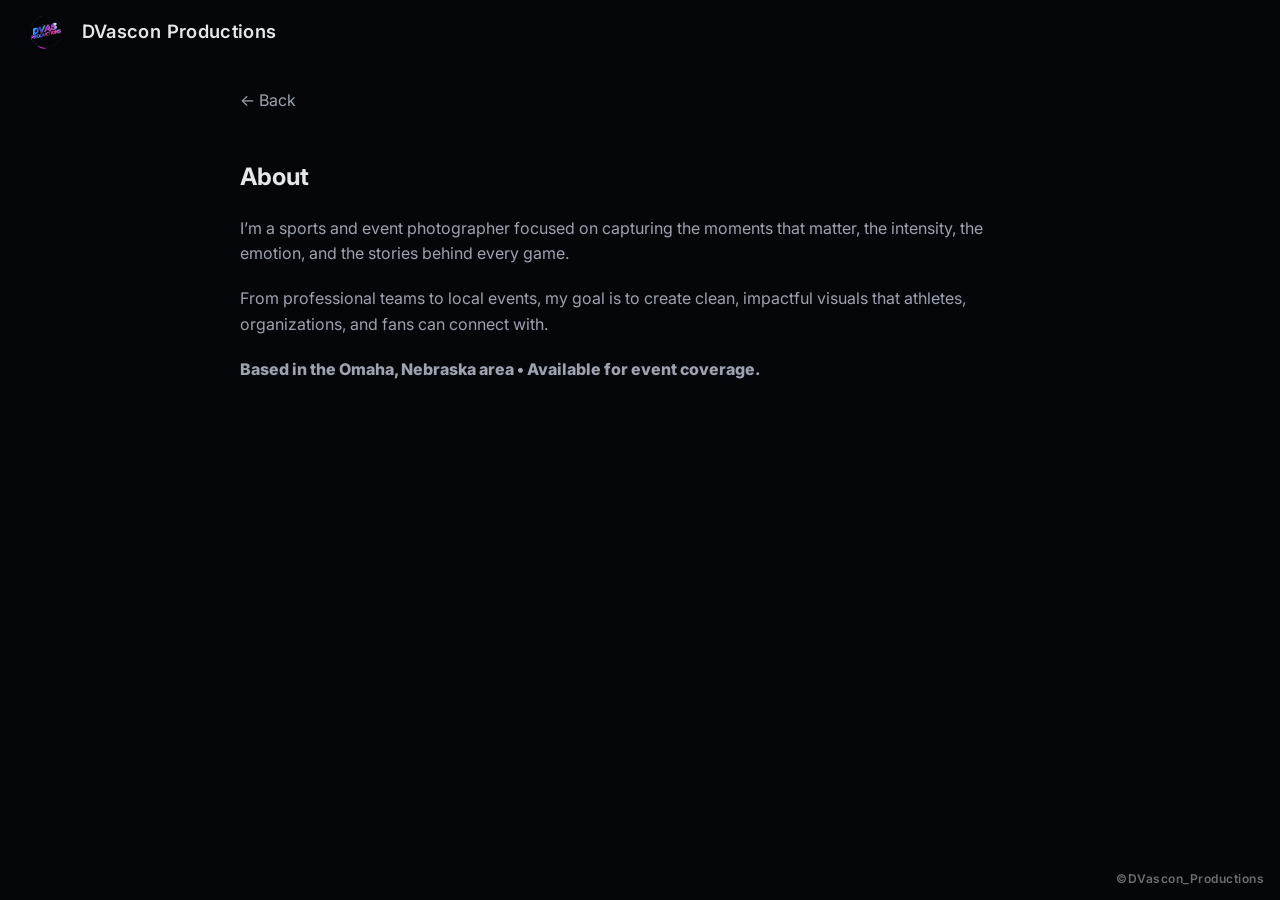
<file: about.html>
<!DOCTYPE html>
<html lang="en">
<head>
  <meta charset="UTF-8">
  <title>About – DVascon Productions</title>
  <meta name="viewport" content="width=device-width, initial-scale=1">
  <link href="https://fonts.googleapis.com/css2?family=Inter:wght@400;500;600&display=swap" rel="stylesheet">
  <link rel="stylesheet" href="js/styles.css">
  <script src="js/config.js"></script>
  <script src="js/app.js"></script>
  <style>
    body {
      line-height: 1.6;
    }

    .container {
      max-width: 800px;
      margin: auto;
    }

    p {
      color: #9CA3AF;
      margin-bottom: 1.2rem;
    }
  </style>
</head>
<body>
  <div class="nav">
    <a class="brand" href="index.html">
      <img src="assets/DVascon_Productions_Logo.png" alt="DVascon Productions logo">
      <h1 data-site-title>DVascon Productions</h1>
    </a>
  </div>

  <main class="page">
    <div class="container">
      <a href="index.html" class="back">← Back</a>
      <h2>About</h2>

      <p>
        I’m a sports and event photographer focused on capturing the moments that matter,
        the intensity, the emotion, and the stories behind every game.
      </p>

      <p>
        From professional teams to local events, my goal is to create clean, impactful
        visuals that athletes, organizations, and fans can connect with.
      </p>

      <p style="font-weight:800;">
        Based in the Omaha, Nebraska area • Available for event coverage.
      </p>
    </div>
  </main>

  <script>
    setGlobalNav();
  </script>
</body>
</html>
</file>
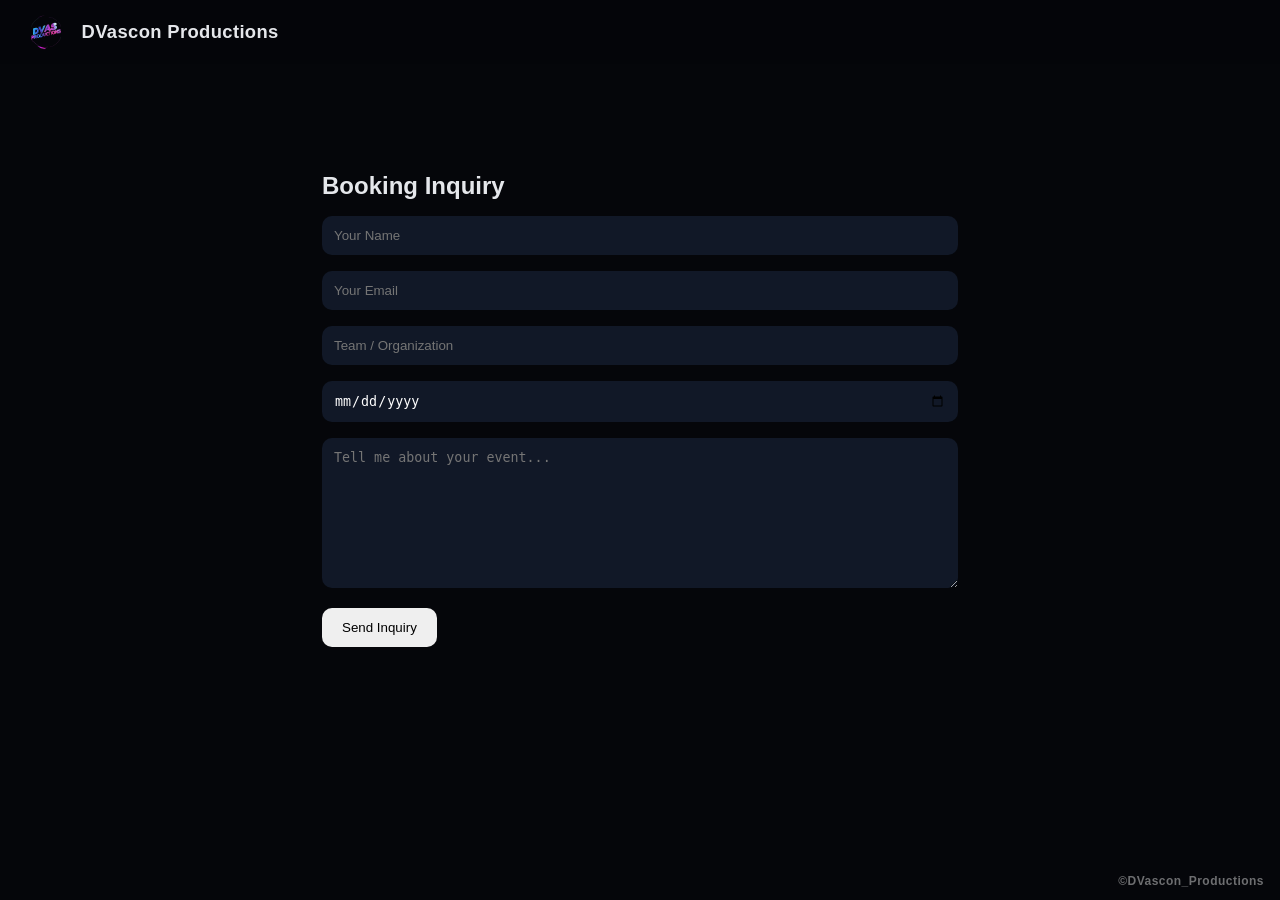
<file: inquiry.html>
<!DOCTYPE html>
<html lang="en">
<head>
<meta charset="UTF-8">
<meta name="viewport" content="width=device-width,initial-scale=1">
<title>Book DVascon Productions</title>

<link rel="stylesheet" href="js/styles.css">

<style>
.form-wrap{
  max-width:700px;
  margin:120px auto 40px;
  padding:2rem;
}

.form-wrap h2{
  margin-bottom:1rem;
}

.form-group{
  margin-bottom:1rem;
}

input,
textarea{
  width:100%;
  padding:12px;
  border-radius:10px;
  border:none;
  background:#111827;
  color:white;
}

textarea{
  min-height:150px;
  resize:vertical;
}

button{
  padding:12px 20px;
  border:none;
  border-radius:10px;
  cursor:pointer;
}
</style>
</head>

<body>

<div class="nav">
  <a class="brand" href="index.html">
    <img src="assets/DVascon_Productions_Logo.png">
    <h1>DVascon Productions</h1>
  </a>
</div>

<div class="form-wrap">

<h2>Booking Inquiry</h2>

<form
  action="https://formspree.io/f/mnjyzkar"
  method="POST">

  <div class="form-group">
    <input
      type="text"
      name="name"
      placeholder="Your Name"
      required>
  </div>

  <div class="form-group">
    <input
      type="email"
      name="email"
      placeholder="Your Email"
      required>
  </div>

  <div class="form-group">
    <input
      type="text"
      name="team"
      placeholder="Team / Organization">
  </div>

  <div class="form-group">
    <input
      type="date"
      name="event_date">
  </div>

  <div class="form-group">
    <textarea
      name="message"
      placeholder="Tell me about your event..."
      required></textarea>
  </div>

  <button type="submit">
    Send Inquiry
  </button>

</form>

</div>

</body>
</html>
</file>
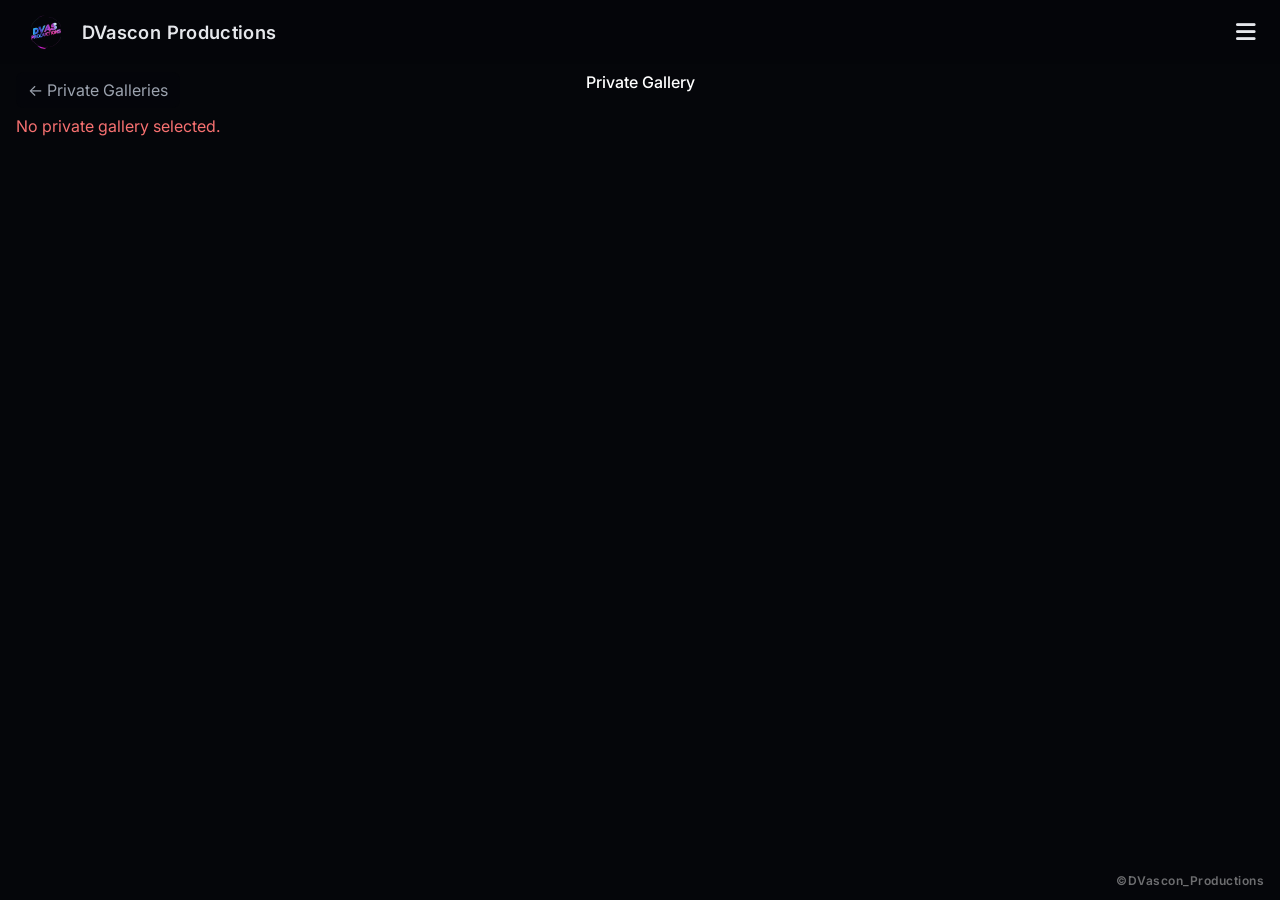
<file: private-gallery.html>
<!DOCTYPE html>
<html lang="en">

<head>

  <meta charset="UTF-8">

  <title>Private Gallery</title>

  <meta
    name="viewport"
    content="width=device-width, initial-scale=1"
  >

  <link
    href="https://fonts.googleapis.com/css2?family=Inter:wght@400;500&display=swap"
    rel="stylesheet"
  >

  <link
    rel="stylesheet"
    href="https://cdnjs.cloudflare.com/ajax/libs/font-awesome/6.5.0/css/all.min.css"
  >

  <link
    rel="stylesheet"
    href="js/styles.css"
  >

  <style>

    .private-gallery {

      columns:
        4 260px;

      column-gap:
        1rem;

      padding:
        100px 1rem 2rem;

    }


    .private-gallery img,
    .private-gallery video {

      width: 100%;

      margin-bottom: 1rem;

      border-radius: 12px;

      cursor: pointer;

      background: #111827;

    }


    .private-back {

      position: fixed;

      top: 72px;

      left: 1rem;

      z-index: 900;

      color: #9CA3AF;

      text-decoration: none;

      background:
        rgba(5,6,10,.7);

      padding:
        .5rem .75rem;

      border-radius: 8px;

    }


    .private-title {

      position: absolute;

      top: 72px;

      left: 50%;

      transform:
        translateX(-50%);

      color: white;

      z-index: 901;

      font-size: 1rem;

      font-weight: 500;

    }


    .lightbox {

      position: fixed;

      inset: 0;

      background:
        rgba(0,0,0,.88);

      display: none;

      align-items: center;

      justify-content: center;

      touch-action: pan-y;

      z-index: 2000;

    }


    .lightbox.open {

      display: flex;

    }


    .box {

      background: #0b0b0b;

      padding: 1rem;

      border-radius: 16px;

    }


    .box img,
    .box video {

      max-width: 80vw;

      max-height: 70vh;

    }


    .controls {

      display: flex;

      justify-content:
        space-between;

      gap: .75rem;

      margin-top: .75rem;

    }


    button {

      background: #1f2937;

      border: none;

      color: white;

      padding:
        .5rem .9rem;

      border-radius: 8px;

      cursor: pointer;

    }

  </style>

</head>


<body>


  <div class="nav">

    <a
      class="brand"
      href="index.html"
    >

      <img
        src="assets/DVascon_Productions_Logo.png"
        alt="DVascon Productions logo"
      >

      <h1>
        DVascon Productions
      </h1>

    </a>

    <i
      class="fa-solid fa-bars burger"
      onclick="toggleMenu()"
    ></i>

  </div>


  <div
    class="menu"
    id="menu"
  >

    <div id="menuSports"></div>

  </div>


  <a
    href="private.html"
    class="private-back"
  >
    ← Private Galleries
  </a>


  <div
    id="privateTitle"
    class="private-title"
  >
    Private Gallery
  </div>


  <div
    id="gallery"
    class="private-gallery"
  ></div>


  <div
    class="lightbox"
    id="lb"
  >

    <div class="box">

      <div id="mediaBox"></div>

      <div class="controls">

        <button
          onclick="downloadCurrent()"
        >
          ⬇ Download
        </button>

        <button
          onclick="closeLB()"
        >
          ✕
        </button>

      </div>

    </div>

  </div>


<script>

function qs(name) {

  return new URLSearchParams(
    location.search
  ).get(name) || "";

}


const folder =
  qs("folder");


const gallery =
  document.getElementById(
    "gallery"
  );


const lb =
  document.getElementById(
    "lb"
  );


const mediaBox =
  document.getElementById(
    "mediaBox"
  );


const title =
  document.getElementById(
    "privateTitle"
  );


let files = [];

let index = 0;


const MEDIA_EXTENSIONS =
  /\.(jpg|jpeg|png|webp|gif|mp4|mov|webm|m4v)$/i;


const VIDEO_EXTENSIONS =
  /\.(mp4|mov|webm|m4v)$/i;


/*
========================================================
LOAD PRIVATE GALLERY
========================================================
*/

async function loadGallery() {

  if (!folder) {

    gallery.innerHTML =
      `<p style="color:#f87171;">
        No private gallery selected.
      </p>`;

    return;

  }


  const response =
    await fetch(
      `/api/private-list?folder=${
        encodeURIComponent(folder)
      }`,
      {
        cache: "no-store"
      }
    );


  if (response.status === 401) {

    location.href =
      "private.html";

    return;

  }


  if (!response.ok) {

    throw new Error(
      "Could not load private gallery."
    );

  }


  const data =
    await response.json();


  files =
    data.files.filter(
      file =>
        MEDIA_EXTENSIONS.test(
          file.name
        )
    );


  const folderName =
    folder
      .replace(/^Private\//, "")
      .replace(/-/g, " ")
      .replace(/\b\w/g, letter =>
        letter.toUpperCase()
      );


  title.textContent =
    folderName;


  if (!files.length) {

    gallery.innerHTML =
      `<p style="color:#9CA3AF;">
        No media found in this gallery yet.
      </p>`;

    return;

  }


  gallery.innerHTML = "";


  files.forEach(
    (file, currentIndex) => {

      let element;


      const url =
        `/api/private-media?key=${
          encodeURIComponent(
            file.key
          )
        }`;


      if (
        VIDEO_EXTENSIONS.test(
          file.name
        )
      ) {

        element =
          document.createElement(
            "video"
          );

        element.src = url;

        element.muted = true;

        element.playsInline = true;

        element.preload =
          "metadata";

      } else {

        element =
          document.createElement(
            "img"
          );

        element.src = url;

        element.loading =
          "lazy";

      }


      element.onclick =
        () =>
          openLB(
            currentIndex
          );


      gallery.appendChild(
        element
      );

    }
  );

}


/*
========================================================
LIGHTBOX
========================================================
*/

function renderCurrent() {

  mediaBox.innerHTML = "";


  const file =
    files[index];


  const url =
    `/api/private-media?key=${
      encodeURIComponent(
        file.key
      )
    }`;


  let element;


  if (
    VIDEO_EXTENSIONS.test(
      file.name
    )
  ) {

    element =
      document.createElement(
        "video"
      );

    element.src = url;

    element.controls = true;

    element.autoplay = true;

  } else {

    element =
      document.createElement(
        "img"
      );

    element.src = url;

  }


  mediaBox.appendChild(
    element
  );

}


function openLB(
  currentIndex
) {

  index =
    currentIndex;

  renderCurrent();

  lb.classList.add(
    "open"
  );

}


function closeLB() {

  lb.classList.remove(
    "open"
  );

  mediaBox.innerHTML =
    "";

}


function downloadCurrent() {

  const key =
    files[index].key;


  const anchor =
    document.createElement(
      "a"
    );


  anchor.href =
    `/api/private-download?key=${
      encodeURIComponent(
        key
      )
    }`;


  anchor.download =
    files[index].name;


  document.body.appendChild(
    anchor
  );


  anchor.click();


  anchor.remove();

}


document.addEventListener(
  "keydown",
  event => {

    if (
      !lb.classList.contains(
        "open"
      )
    ) return;


    if (
      event.key ===
      "ArrowRight"
    ) {

      openLB(
        (index + 1) %
        files.length
      );

    }


    if (
      event.key ===
      "ArrowLeft"
    ) {

      openLB(
        (index - 1 +
          files.length) %
        files.length
      );

    }


    if (
      event.key ===
      "Escape"
    ) {

      closeLB();

    }

  }
);


lb.onclick =
  event => {

    if (
      event.target === lb
    ) {

      closeLB();

    }

  };


let touchStartX = 0;

let touchStartY = 0;


lb.addEventListener(
  "touchstart",
  event => {

    const touch =
      event.changedTouches[0];

    touchStartX =
      touch.clientX;

    touchStartY =
      touch.clientY;

  },
  { passive: true }
);


lb.addEventListener(
  "touchend",
  event => {

    const touch =
      event.changedTouches[0];

    const deltaX =
      touch.clientX - touchStartX;

    const deltaY =
      touch.clientY - touchStartY;


    if (
      Math.abs(deltaX) < 50 ||
      Math.abs(deltaX) <= Math.abs(deltaY)
    ) {

      return;

    }


    openLB(
      deltaX < 0
        ? (index + 1) % files.length
        : (index - 1 + files.length) % files.length
    );

  },
  { passive: true }
);


loadGallery().catch(
  error => {

    console.error(error);

    gallery.innerHTML =
      `<p style="color:#f87171;">
        ${error.message}
      </p>`;

  }
);

</script>

</body>

</html>
</file>
<file: js/styles.css>
:root {
  --bg: #05060A;
  --card: #111827;
  --text: #E5E7EB;
  --muted: #9CA3AF;
}

* {
  box-sizing: border-box;
}

body {
  margin: 0;
  font-family: Inter, sans-serif;
  background: var(--bg);
  color: var(--text);
}

body::after {
  content: "\00A9 DVascon_Productions";
  position: fixed;
  right: 1rem;
  bottom: .75rem;
  color: rgba(255, 255, 255, .42);
  font-size: .75rem;
  font-weight: 600;
  letter-spacing: .04em;
  pointer-events: none;
  z-index: 900;
}

.nav {
  position: fixed;
  top: 0;
  left: 0;
  right: 0;
  height: 64px;
  display: flex;
  align-items: center;
  justify-content: space-between;
  padding: 0 1.5rem;
  background: rgba(5, 6, 10, .85);
  backdrop-filter: blur(10px);
  z-index: 1000;
}

.brand {
  display: flex;
  align-items: center;
  gap: .85rem;
  color: inherit;
  text-decoration: none;
}

.brand img {
  height: 44px;
  width: auto;
}

.brand h1 {
  font-size: 1.15rem;
  font-weight: 600;
  letter-spacing: .02em;
}

.burger {
  font-size: 1.4rem;
  cursor: pointer;
}

.menu {
  position: fixed;
  inset: 0;
  background: rgba(0, 0, 0, .92);
  display: flex;
  flex-direction: column;
  justify-content: center;
  align-items: center;
  gap: 1.5rem;
  transform: translateY(-100%);
  transition: .35s ease;
  z-index: 999;
}

.menu.open {
  transform: translateY(0);
}

@keyframes menu-item-enter {
  from {
    opacity: 0;
    translate: 0 12px;
  }

  to {
    opacity: 1;
    translate: 0 0;
  }
}

.menu.open #menuSports button,
.menu.open > .contact-btn {
  animation: menu-item-enter .42s cubic-bezier(.2, .75, .3, 1) both;
}

.menu.open #menuSports button {
  animation-delay: var(--menu-item-delay, 0ms);
}

.menu.open > .contact-btn {
  animation-delay: .38s;
}

.menu.open > .contact-btn:last-child {
  animation-delay: .46s;
}

@media (prefers-reduced-motion: reduce) {
  .menu.open #menuSports button,
  .menu.open > .contact-btn {
    animation: none;
  }
}

.menu button {
  background: none;
  border: none;
  color: white;
  font-size: 1.2rem;
  cursor: pointer;
}

#menuSports {
  display: flex;
  flex-wrap: wrap;
  justify-content: center;
  gap: .8rem;
  width: min(100% - 2rem, 760px);
}

#menuSports button {
  display: inline-flex;
  align-items: center;
  justify-content: center;
  gap: .65rem;
  padding: .8rem 1.1rem;
  border: 1px solid color-mix(in srgb, var(--sport-accent) 50%, transparent);
  border-radius: 999px;
  background: color-mix(in srgb, var(--sport-accent) 12%, #10151d);
  color: white;
  font-size: 1rem;
  font-weight: 600;
  transition: transform .2s ease, background .2s ease, border-color .2s ease;
}

#menuSports button i {
  color: var(--sport-accent);
  font-size: 1.05rem;
}

#menuSports button:hover,
#menuSports button:focus-visible {
  transform: translateY(-3px);
  border-color: var(--sport-accent);
  background: color-mix(in srgb, var(--sport-accent) 24%, #10151d);
}

.menu-divider {
  width: 200px;
  height: 1px;
  background: rgba(255, 255, 255, .15);
  margin: 1.5rem 0;
}

.contact-btn {
  display: flex;
  align-items: center;
  justify-content: center;
  width: 200px;
  margin-top: 1.2rem;
  padding: .75rem 1rem;
  font-size: .9rem;
  font-weight: 600;
  letter-spacing: .04em;
  text-transform: uppercase;
  color: #05060A;
  background: white;
  border-radius: 10px;
  text-decoration: none;
  box-shadow: 0 8px 20px rgba(0, 0, 0, .35);
  transition: .25s ease;
}

.contact-btn:hover {
  transform: translateY(-2px);
}

.back {
  color: #9CA3AF;
  text-decoration: none;
  display: inline-block;
  margin-bottom: 1.5rem;
}

.back:hover {
  color: white;
}

.page {
  padding: 2rem;
  padding-top: 88px;
}

.grid {
  display: grid;
  grid-template-columns: repeat(auto-fill, minmax(220px, 1fr));
  gap: 1.5rem;
}

.card {
  min-height: 150px;
  border-radius: 18px;
  background: #111827;
  display: flex;
  align-items: flex-end;
  padding: 1.2rem;
  border: 0;
  color: inherit;
  font: inherit;
  text-align: left;
  cursor: pointer;
  transition: .3s;
}

.card:hover {
  transform: translateY(-6px);
  box-shadow: 0 20px 40px rgba(0, 0, 0, .6);
}

.card i {
  font-size: 1.8rem;
  margin-bottom: .4rem;
}

#sports .card {
  position: relative;
  isolation: isolate;
  overflow: hidden;
  min-height: 170px;
  border: 1px solid rgba(255, 255, 255, .1);
  background:
    radial-gradient(ellipse at 100% 0%, color-mix(in srgb, var(--sport-accent) 28%, transparent), transparent 58%),
    linear-gradient(145deg, #19212b, #0c1118 76%);
  transition: transform .25s ease, border-color .25s ease, box-shadow .25s ease;
}

#sports .card::after {
  content: "";
  position: absolute;
  z-index: -1;
  width: 115px;
  aspect-ratio: 1;
  top: -62px;
  right: -34px;
  border: 1px solid rgba(255, 255, 255, .12);
  border-radius: 50%;
  box-shadow: 0 0 0 16px rgba(255, 255, 255, .025), 0 0 0 32px rgba(255, 255, 255, .02);
  transition: transform .35s ease;
}

#sports .card > div {
  position: relative;
  z-index: 1;
}

#sports .card i {
  display: grid;
  place-items: center;
  width: 48px;
  height: 48px;
  margin-bottom: 1.1rem;
  border: 1px solid color-mix(in srgb, var(--sport-accent) 72%, white);
  border-radius: 14px;
  background: color-mix(in srgb, var(--sport-accent) 24%, #10151d);
  color: #fff;
  font-size: 1.35rem;
  transition: transform .25s ease, background .25s ease;
}

#sports .card span {
  display: block;
  font-size: 1.08rem;
  font-weight: 600;
}

#sports .card:hover {
  transform: translateY(-6px);
  border-color: color-mix(in srgb, var(--sport-accent) 85%, white);
  box-shadow: 0 16px 34px rgba(0, 0, 0, .38), 0 0 24px color-mix(in srgb, var(--sport-accent) 30%, transparent);
}

#sports .card:hover::after {
  transform: scale(1.16) translate(-5px, 5px);
}

#sports .card:hover i {
  transform: translateY(-3px) rotate(-5deg);
  background: color-mix(in srgb, var(--sport-accent) 42%, #10151d);
}

#sports .card:focus-visible {
  outline: 2px solid #fff;
  outline-offset: 3px;
}

.event-grid {
  display: grid;
  grid-template-columns: repeat(auto-fill, minmax(260px, 1fr));
  gap: 1.5rem;
}

.team {
  margin-top: 2.5rem;
}

.team-races-label {
  margin: -.75rem 0 1rem;
  color: var(--muted);
  font-size: .8rem;
  font-weight: 600;
  letter-spacing: .08em;
  text-transform: uppercase;
}

.video-work-page {
  max-width: 1200px;
  margin: 0 auto;
  padding: 2rem;
  padding-top: 88px;
}

.video-work-page h2 {
  margin: 0;
  font-size: clamp(1.7rem, 3vw, 2.4rem);
}

.video-work-intro {
  margin: .75rem 0 1.5rem;
  color: var(--muted);
  line-height: 1.7;
}

.video-work-grid {
  display: grid;
  grid-template-columns: repeat(auto-fill, minmax(min(100%, 340px), 1fr));
  gap: 1.5rem;
}

.video-work-card {
  overflow: hidden;
  border: 1px solid rgba(255, 255, 255, .1);
  border-radius: 18px;
  background: linear-gradient(145deg, #111827, #0B101A 72%);
  box-shadow: 0 16px 40px rgba(0, 0, 0, .25);
}

.video-work-player,
.video-work-external {
  display: grid;
  width: 100%;
  aspect-ratio: 16 / 9;
  background: #05060A;
}

.video-work-external {
  place-content: center;
  gap: .75rem;
  color: white;
  font-size: 1rem;
  font-weight: 600;
  text-align: center;
  text-decoration: none;
}

.video-work-external i {
  color: #A5B4FC;
  font-size: 2.5rem;
}

.video-work-copy {
  padding: 1rem 1.2rem 1.25rem;
}

.video-work-copy h3 {
  margin: 0;
  font-size: 1.05rem;
}

.video-work-copy p {
  margin: .6rem 0 0;
  color: var(--muted);
  line-height: 1.6;
}

.event-card {
  position: relative;
  display: block;
  width: 100%;
  padding: 0;
  border: 0;
  color: inherit;
  text-align: left;
  border-radius: 18px;
  overflow: hidden;
  cursor: pointer;
  background: #111827;
  transition: .35s;
}

.event-card:hover {
  transform: translateY(-8px) scale(1.02);
  box-shadow: 0 30px 60px rgba(0, 0, 0, .6);
}

.event-image {
  height: 200px;
  background-size: cover;
  background-position: center;
}

.event-info {
  position: absolute;
  bottom: 0;
  width: 100%;
  padding: 1rem;
  background: linear-gradient(to top, rgba(0, 0, 0, .8), transparent);
}

.event-info h4 {
  margin: 0;
  font-size: 1rem;
}

.event-info span {
  font-size: .8rem;
  color: #9CA3AF;
}

.search-results {
  display: grid;
  gap: .75rem;
  margin-bottom: 2rem;
}

.search-result {
  padding: 1rem;
  border-radius: 12px;
  background: #111827;
  cursor: pointer;
  transition: .25s;
}

.search-result:hover {
  transform: translateY(-3px);
  box-shadow: 0 14px 28px rgba(0, 0, 0, .45);
}

.featured-slideshow {
  max-width: 1200px;
  margin: 0 auto;
  padding: 3.5rem 2rem 1rem;
}

.featured-heading {
  display: flex;
  align-items: end;
  justify-content: space-between;
  gap: 1rem;
  margin-bottom: 1.25rem;
}

.eyebrow {
  margin: 0 0 .5rem;
  color: #D1D5DB;
  font-size: .75rem;
  font-weight: 600;
  letter-spacing: .16em;
  text-transform: uppercase;
}

.featured-heading h2 {
  margin: 0;
  font-size: clamp(1.7rem, 3vw, 2.4rem);
}

.slideshow {
  position: relative;
  overflow: hidden;
  border: 1px solid rgba(255, 255, 255, .12);
  border-radius: 18px;
  background: #0B101A;
  box-shadow: 0 24px 60px rgba(0, 0, 0, .35);
}

.slide-track {
  display: flex;
  transition: transform .45s cubic-bezier(.22, .61, .36, 1);
  will-change: transform;
}

.slide {
  flex: 0 0 100%;
  height: min(58vw, 560px);
  min-height: 300px;
  margin: 0;
  background: #111827;
}

.slide img {
  display: block;
  width: 100%;
  height: 100%;
  object-fit: cover;
}

.slide-empty {
  display: flex;
  min-height: 300px;
  height: min(58vw, 560px);
  flex-direction: column;
  align-items: center;
  justify-content: center;
  gap: .65rem;
  color: var(--muted);
  text-align: center;
  background: radial-gradient(circle at 50% 20%, rgba(245, 158, 11, .12), transparent 42%), #0B101A;
}

.slide-empty i {
  margin-bottom: .4rem;
  color: #D1D5DB;
  font-size: 2rem;
}

.slide-empty p {
  margin: 0;
  color: var(--text);
  font-size: 1.1rem;
}

.slide-empty span {
  font-size: .9rem;
}

@media (max-width: 600px) {
  .featured-slideshow {
    padding-right: 1rem;
    padding-left: 1rem;
  }

  .featured-heading {
    align-items: start;
    flex-direction: column;
  }

  .slide,
  .slide-empty {
    height: 72vw;
    min-height: 280px;
  }
}
</file>
